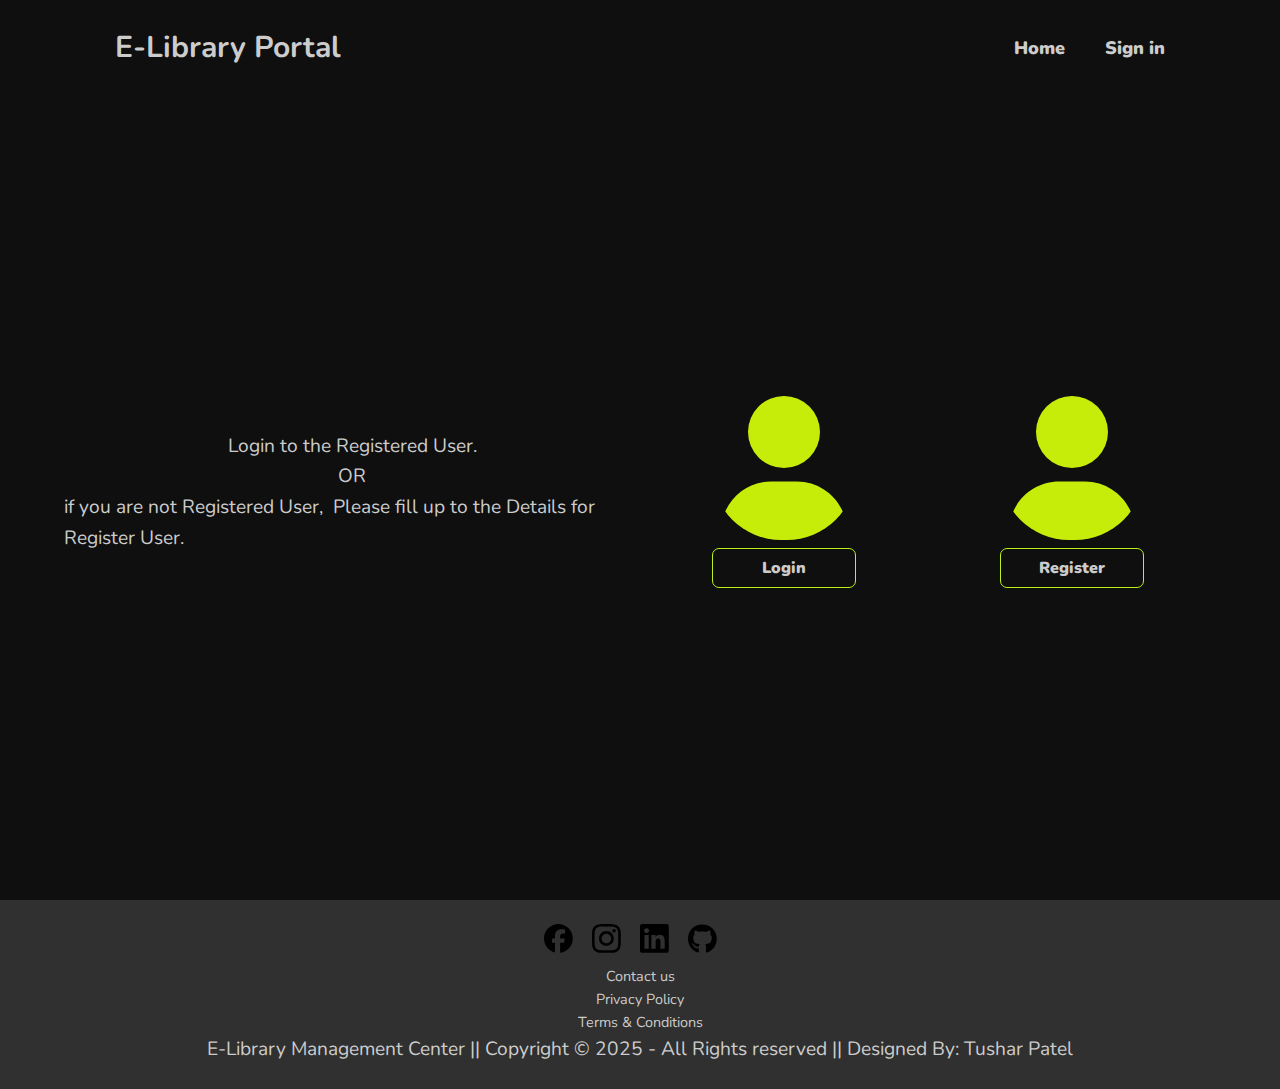
<file: index.html>
<!DOCTYPE html>
<html lang="en">

<head>
    <meta charset="UTF-8">
    <meta name="viewport" content="width=device-width, initial-scale=1.0">
    <link rel="stylesheet" href="style.css">
    <title>E-Library Portal</title>
</head>

<body>
    <header class="header">
        <a href="index.html" class="logo">E-Library Portal</a>
        <nav class="navbar">
            <a class="menu" href="#home">Home</a>
            <a class="menu" href="login.html">Sign in</a>
        </nav>
    </header>

    <section class="main_section">
        <div class="text">
            <p>Login to the Registered User.</p>
            <p>OR</p>
            <p>if you are not Registered User,&nbsp; Please fill up to the Details for Register User.</p>
        </div>
        <div class="main_user_block ms-3" id="user">
            <div class="user_image">
                <a href=""><svg xmlns="http://www.w3.org/2000/svg" height="32" width="28" viewBox="0 0 448 512">
                        <path fill="#c6ec09"
                            d="M224 256A128 128 0 1 0 224 0a128 128 0 1 0 0 256zm-45.7 48C79.8 304 0 383.8 0 482.3C0 498.7 13.3 512 29.7 512l388.6 0c16.4 0 29.7-13.3 29.7-29.7C448 383.8 368.2 304 269.7 304l-91.4 0z" />
                    </svg></a>

                <button type="button" class="search" onclick="location.href='login.html'">
                    Login
                </button>
            </div>
            <div class="user_image">
                <a href=""><svg xmlns="http://www.w3.org/2000/svg" height="32" width="28" viewBox="0 0 448 512">
                        <path fill="#c6ec09"
                            d="M224 256A128 128 0 1 0 224 0a128 128 0 1 0 0 256zm-45.7 48C79.8 304 0 383.8 0 482.3C0 498.7 13.3 512 29.7 512l388.6 0c16.4 0 29.7-13.3 29.7-29.7C448 383.8 368.2 304 269.7 304l-91.4 0z" />
                    </svg></a>
                <button type="button" class="search" onclick="location.href='register.html'">
                    Register
                </button>
            </div>
        </div>
    </section>
    <footer>
        <div class="social-media">
            <a href=""><svg xmlns="http://www.w3.org/2000/svg" viewBox="0 0 512 512">
                    <path
                        d="M512 256C512 114.6 397.4 0 256 0S0 114.6 0 256C0 376 82.7 476.8 194.2 504.5V334.2H141.4V256h52.8V222.3c0-87.1 39.4-127.5 125-127.5c16.2 0 44.2 3.2 55.7 6.4V172c-6-.6-16.5-1-29.6-1c-42 0-58.2 15.9-58.2 57.2V256h83.6l-14.4 78.2H287V510.1C413.8 494.8 512 386.9 512 256h0z" />
                </svg></a>
            <a href="#"><svg xmlns="http://www.w3.org/2000/svg" viewBox="0 0 448 512">
                    <path
                        d="M224.1 141c-63.6 0-114.9 51.3-114.9 114.9s51.3 114.9 114.9 114.9S339 319.5 339 255.9 287.7 141 224.1 141zm0 189.6c-41.1 0-74.7-33.5-74.7-74.7s33.5-74.7 74.7-74.7 74.7 33.5 74.7 74.7-33.6 74.7-74.7 74.7zm146.4-194.3c0 14.9-12 26.8-26.8 26.8-14.9 0-26.8-12-26.8-26.8s12-26.8 26.8-26.8 26.8 12 26.8 26.8zm76.1 27.2c-1.7-35.9-9.9-67.7-36.2-93.9-26.2-26.2-58-34.4-93.9-36.2-37-2.1-147.9-2.1-184.9 0-35.8 1.7-67.6 9.9-93.9 36.1s-34.4 58-36.2 93.9c-2.1 37-2.1 147.9 0 184.9 1.7 35.9 9.9 67.7 36.2 93.9s58 34.4 93.9 36.2c37 2.1 147.9 2.1 184.9 0 35.9-1.7 67.7-9.9 93.9-36.2 26.2-26.2 34.4-58 36.2-93.9 2.1-37 2.1-147.8 0-184.8zM398.8 388c-7.8 19.6-22.9 34.7-42.6 42.6-29.5 11.7-99.5 9-132.1 9s-102.7 2.6-132.1-9c-19.6-7.8-34.7-22.9-42.6-42.6-11.7-29.5-9-99.5-9-132.1s-2.6-102.7 9-132.1c7.8-19.6 22.9-34.7 42.6-42.6 29.5-11.7 99.5-9 132.1-9s102.7-2.6 132.1 9c19.6 7.8 34.7 22.9 42.6 42.6 11.7 29.5 9 99.5 9 132.1s2.7 102.7-9 132.1z" />
                </svg></a>
            <a href="#"><svg xmlns="http://www.w3.org/2000/svg" viewBox="0 0 448 512">
                    <path
                        d="M416 32H31.9C14.3 32 0 46.5 0 64.3v383.4C0 465.5 14.3 480 31.9 480H416c17.6 0 32-14.5 32-32.3V64.3c0-17.8-14.4-32.3-32-32.3zM135.4 416H69V202.2h66.5V416zm-33.2-243c-21.3 0-38.5-17.3-38.5-38.5S80.9 96 102.2 96c21.2 0 38.5 17.3 38.5 38.5 0 21.3-17.2 38.5-38.5 38.5zm282.1 243h-66.4V312c0-24.8-.5-56.7-34.5-56.7-34.6 0-39.9 27-39.9 54.9V416h-66.4V202.2h63.7v29.2h.9c8.9-16.8 30.6-34.5 62.9-34.5 67.2 0 79.7 44.3 79.7 101.9V416z" />
                </svg></a>
            <a href="#"><svg xmlns="http://www.w3.org/2000/svg" viewBox="0 0 496 512">
                    <path
                        d="M165.9 397.4c0 2-2.3 3.6-5.2 3.6-3.3 .3-5.6-1.3-5.6-3.6 0-2 2.3-3.6 5.2-3.6 3-.3 5.6 1.3 5.6 3.6zm-31.1-4.5c-.7 2 1.3 4.3 4.3 4.9 2.6 1 5.6 0 6.2-2s-1.3-4.3-4.3-5.2c-2.6-.7-5.5 .3-6.2 2.3zm44.2-1.7c-2.9 .7-4.9 2.6-4.6 4.9 .3 2 2.9 3.3 5.9 2.6 2.9-.7 4.9-2.6 4.6-4.6-.3-1.9-3-3.2-5.9-2.9zM244.8 8C106.1 8 0 113.3 0 252c0 110.9 69.8 205.8 169.5 239.2 12.8 2.3 17.3-5.6 17.3-12.1 0-6.2-.3-40.4-.3-61.4 0 0-70 15-84.7-29.8 0 0-11.4-29.1-27.8-36.6 0 0-22.9-15.7 1.6-15.4 0 0 24.9 2 38.6 25.8 21.9 38.6 58.6 27.5 72.9 20.9 2.3-16 8.8-27.1 16-33.7-55.9-6.2-112.3-14.3-112.3-110.5 0-27.5 7.6-41.3 23.6-58.9-2.6-6.5-11.1-33.3 2.6-67.9 20.9-6.5 69 27 69 27 20-5.6 41.5-8.5 62.8-8.5s42.8 2.9 62.8 8.5c0 0 48.1-33.6 69-27 13.7 34.7 5.2 61.4 2.6 67.9 16 17.7 25.8 31.5 25.8 58.9 0 96.5-58.9 104.2-114.8 110.5 9.2 7.9 17 22.9 17 46.4 0 33.7-.3 75.4-.3 83.6 0 6.5 4.6 14.4 17.3 12.1C428.2 457.8 496 362.9 496 252 496 113.3 383.5 8 244.8 8zM97.2 352.9c-1.3 1-1 3.3 .7 5.2 1.6 1.6 3.9 2.3 5.2 1 1.3-1 1-3.3-.7-5.2-1.6-1.6-3.9-2.3-5.2-1zm-10.8-8.1c-.7 1.3 .3 2.9 2.3 3.9 1.6 1 3.6 .7 4.3-.7 .7-1.3-.3-2.9-2.3-3.9-2-.6-3.6-.3-4.3 .7zm32.4 35.6c-1.6 1.3-1 4.3 1.3 6.2 2.3 2.3 5.2 2.6 6.5 1 1.3-1.3 .7-4.3-1.3-6.2-2.2-2.3-5.2-2.6-6.5-1zm-11.4-14.7c-1.6 1-1.6 3.6 0 5.9 1.6 2.3 4.3 3.3 5.6 2.3 1.6-1.3 1.6-3.9 0-6.2-1.4-2.3-4-3.3-5.6-2z" />
                </svg></a>
        </div>
        <div class="contact">
            <ul>
                <li><a href="#">Contact us</a></li>
                <li><a href="#">Privacy Policy</a></li>
                <li><a href="#">Terms & Conditions</a></li>
            </ul>
        </div>
        <div class="footer-text">
            <p>E-Library Management Center || Copyright &copy; 2025 - All Rights reserved || Designed By: Tushar Patel
            </p>
        </div>
    </footer>
</body>

</html>
</file>
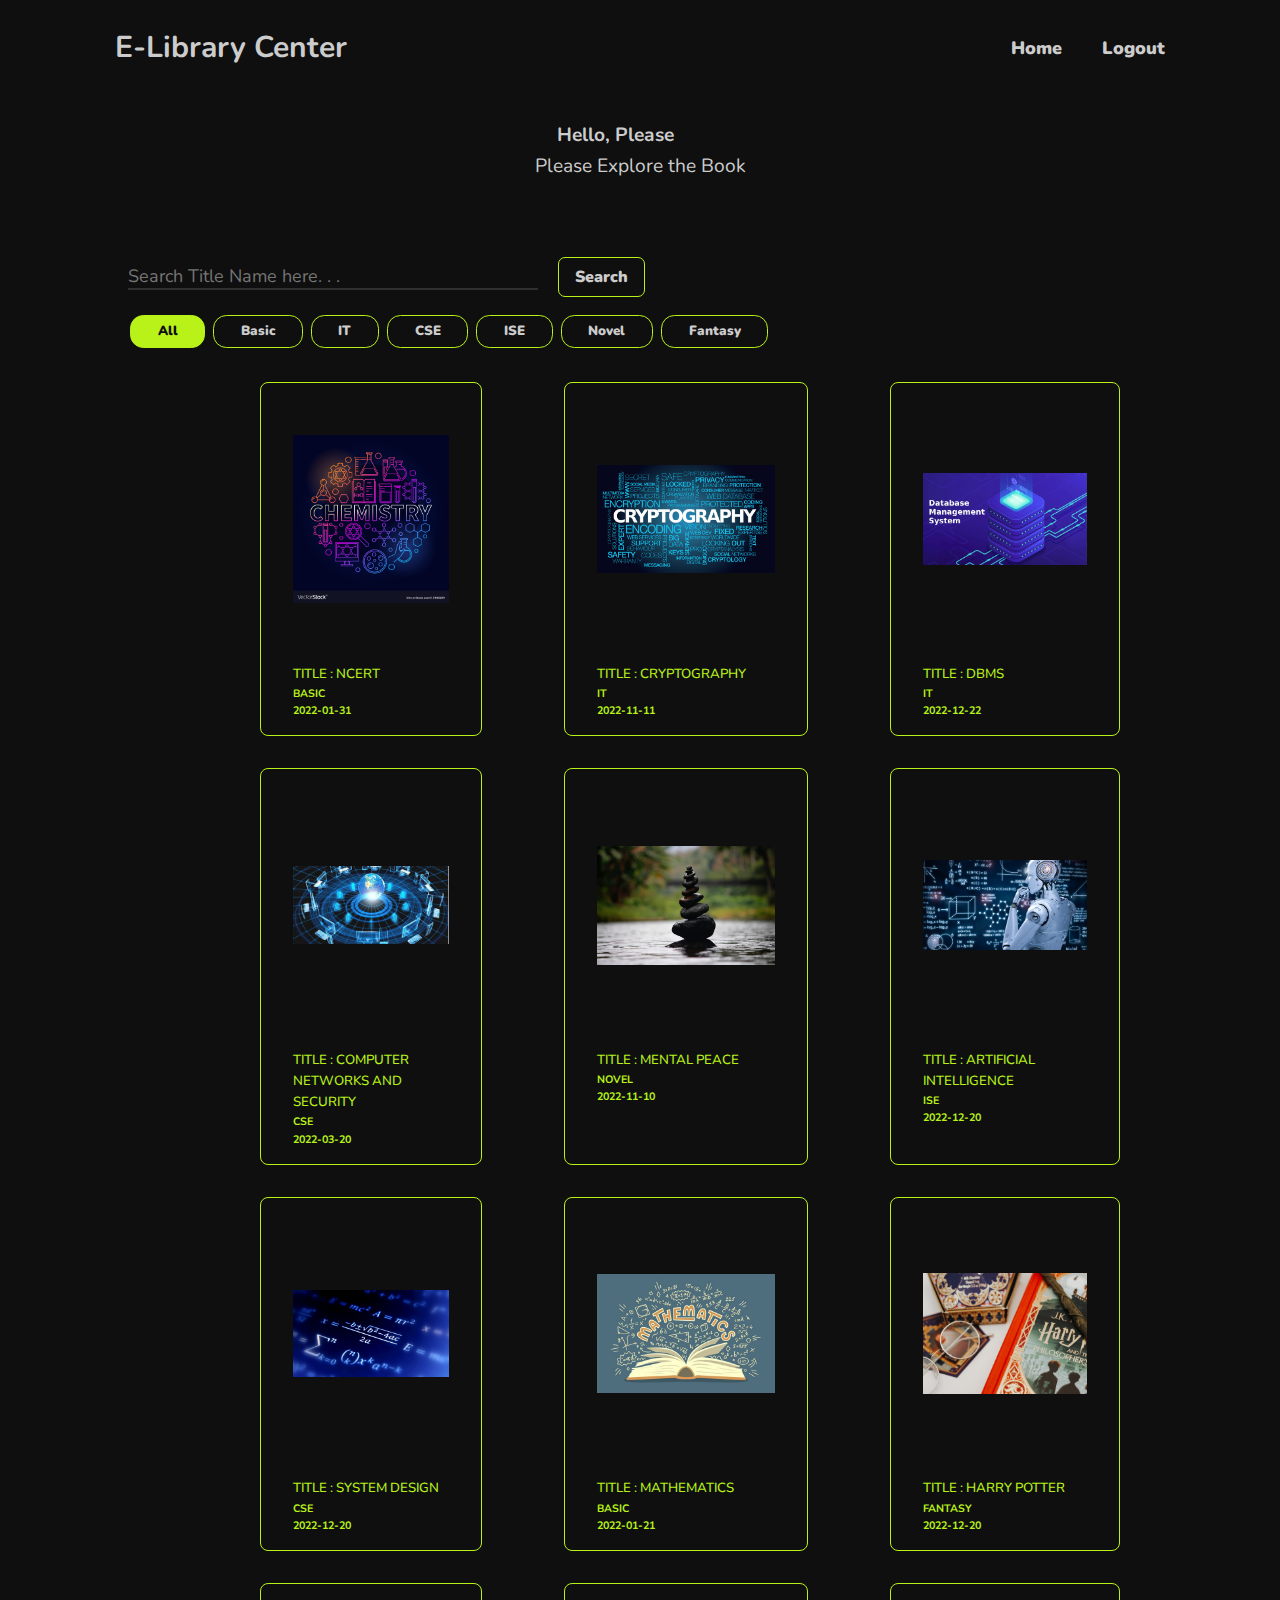
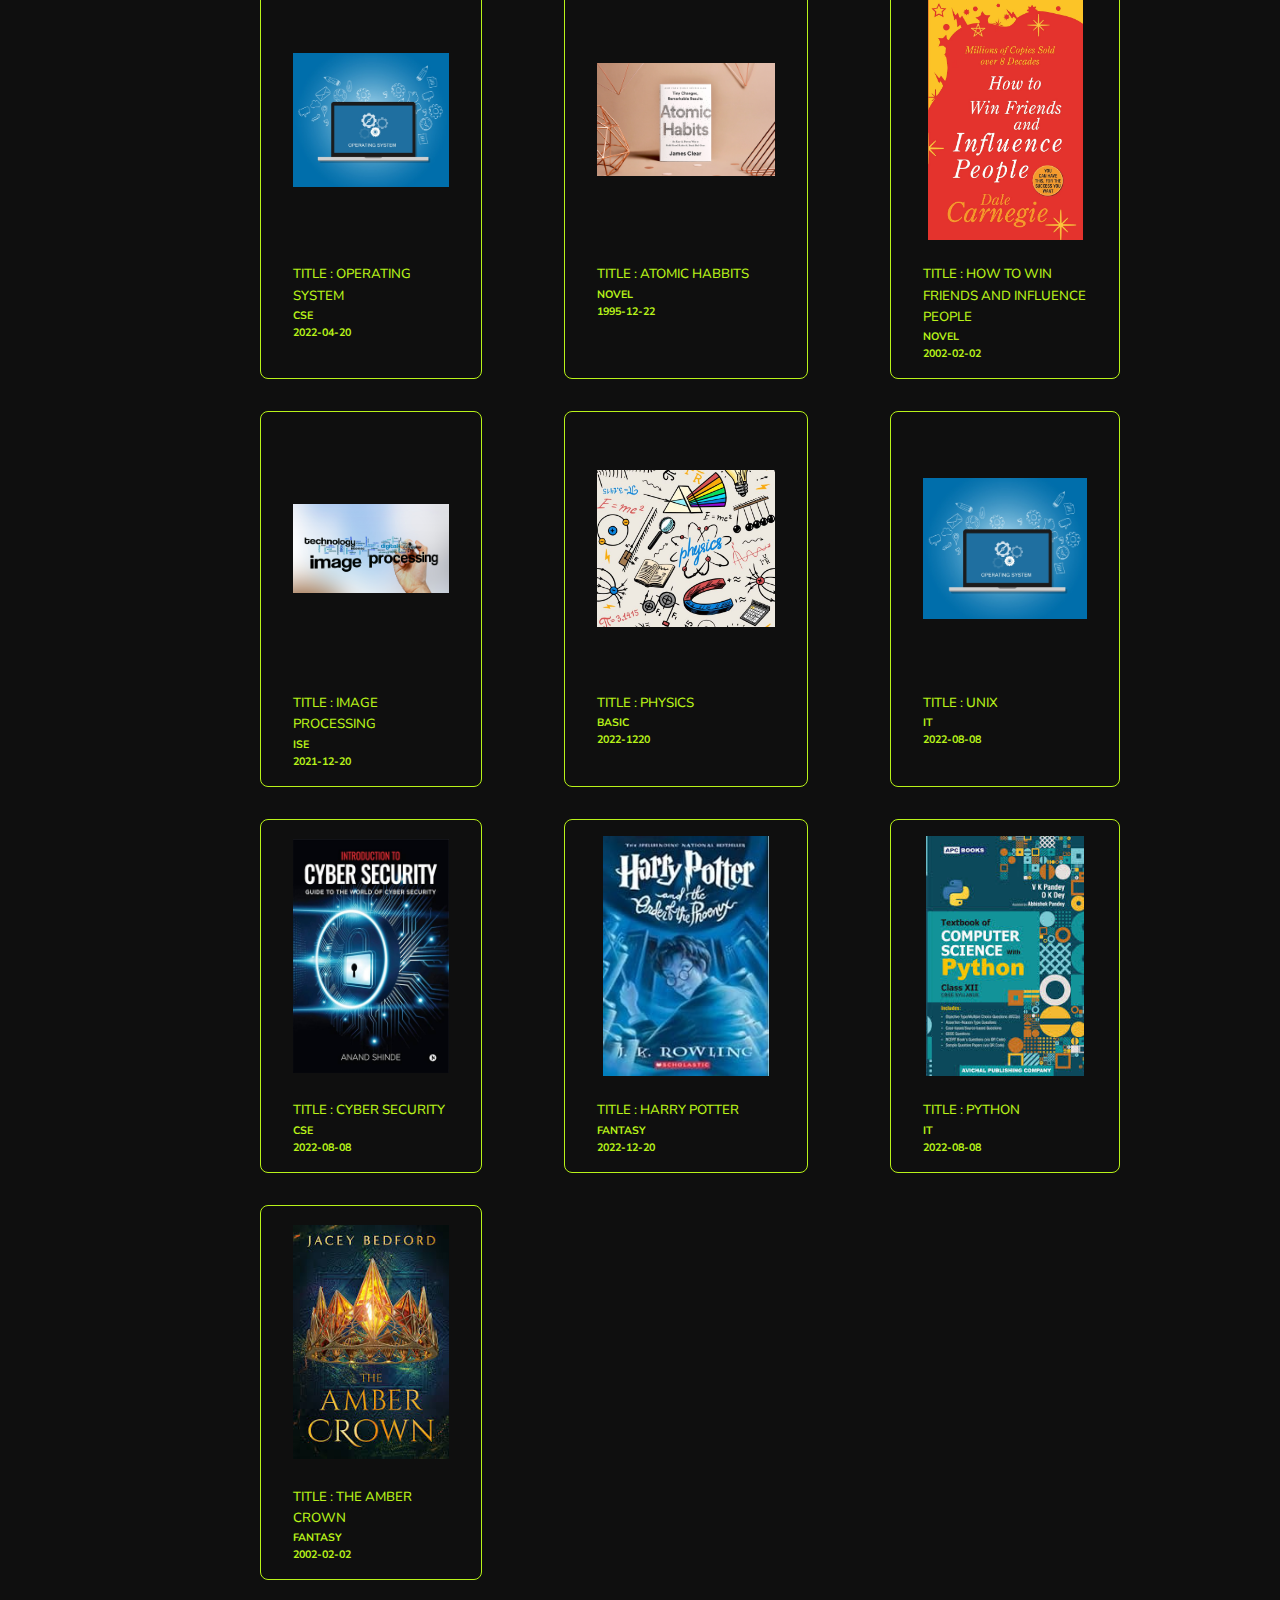
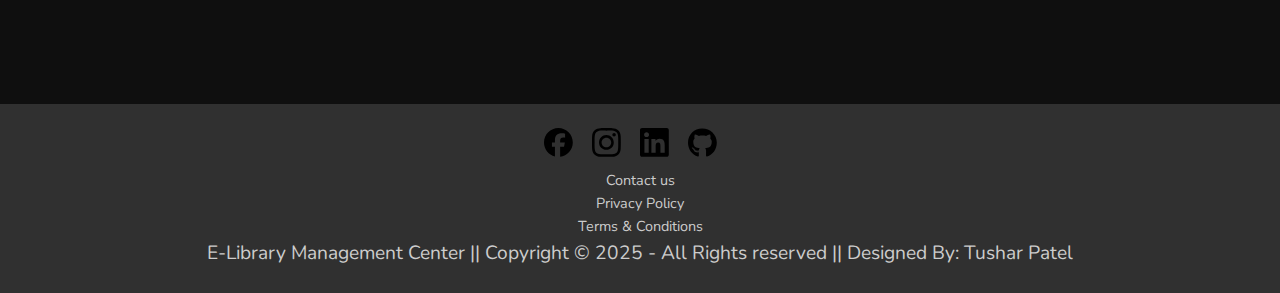
<file: home.html>
<!DOCTYPE html>
<html lang="en">

<head>
    <meta charset="UTF-8">
    <meta name="viewport" content="width=device-width, initial-scale=1.0">
    <link rel="stylesheet" href="style.css">
    <title>Library Center</title>
</head>

<body>
    <header class="header">
        <a href="home.html" class="logo">E-Library Center</a>
        <nav class="navbar">
            <a class="menu" href="#home">Home</a>
            <a class="menu" href="#logout" id="logout">Logout</a>
        </nav>
    </header>
    <section class="homeSection">
        <div class="text">
            <h1 id="welcome">Welcome</h1>
            <p>Please Explore the Book</p>
        </div><br><br>
        <div class="wrapper">
            <div id="search-container">
                <input type="search" id="search-input" placeholder="Search Title Name here. . ." />
                <button id="search">Search</button>
            </div>
            <div id="button">
                <button class="button-value" onclick="filterProduct('all')">All</button>
                <button class="button-value" onclick="filterProduct('Basic')">Basic</button>
                <button class="button-value" onclick="filterProduct('IT')">IT</button>
                <button class="button-value" onclick="filterProduct('CSE')">CSE</button>
                <button class="button-value" onclick="filterProduct('ISE')">ISE</button>
                <button class="button-value" onclick="filterProduct('Novel')">Novel</button>
                <button class="button-value" onclick="filterProduct('Fantasy')">Fantasy</button>
            </div>
            <div id="Books"></div>
        </div>
        <script src="script.js"></script>
    </section>
    <footer>
        <div class="social-media">
            <a href=""><svg xmlns="http://www.w3.org/2000/svg" viewBox="0 0 512 512">
                    <path
                        d="M512 256C512 114.6 397.4 0 256 0S0 114.6 0 256C0 376 82.7 476.8 194.2 504.5V334.2H141.4V256h52.8V222.3c0-87.1 39.4-127.5 125-127.5c16.2 0 44.2 3.2 55.7 6.4V172c-6-.6-16.5-1-29.6-1c-42 0-58.2 15.9-58.2 57.2V256h83.6l-14.4 78.2H287V510.1C413.8 494.8 512 386.9 512 256h0z" />
                </svg></a>
            <a href="#"><svg xmlns="http://www.w3.org/2000/svg" viewBox="0 0 448 512">
                    <path
                        d="M224.1 141c-63.6 0-114.9 51.3-114.9 114.9s51.3 114.9 114.9 114.9S339 319.5 339 255.9 287.7 141 224.1 141zm0 189.6c-41.1 0-74.7-33.5-74.7-74.7s33.5-74.7 74.7-74.7 74.7 33.5 74.7 74.7-33.6 74.7-74.7 74.7zm146.4-194.3c0 14.9-12 26.8-26.8 26.8-14.9 0-26.8-12-26.8-26.8s12-26.8 26.8-26.8 26.8 12 26.8 26.8zm76.1 27.2c-1.7-35.9-9.9-67.7-36.2-93.9-26.2-26.2-58-34.4-93.9-36.2-37-2.1-147.9-2.1-184.9 0-35.8 1.7-67.6 9.9-93.9 36.1s-34.4 58-36.2 93.9c-2.1 37-2.1 147.9 0 184.9 1.7 35.9 9.9 67.7 36.2 93.9s58 34.4 93.9 36.2c37 2.1 147.9 2.1 184.9 0 35.9-1.7 67.7-9.9 93.9-36.2 26.2-26.2 34.4-58 36.2-93.9 2.1-37 2.1-147.8 0-184.8zM398.8 388c-7.8 19.6-22.9 34.7-42.6 42.6-29.5 11.7-99.5 9-132.1 9s-102.7 2.6-132.1-9c-19.6-7.8-34.7-22.9-42.6-42.6-11.7-29.5-9-99.5-9-132.1s-2.6-102.7 9-132.1c7.8-19.6 22.9-34.7 42.6-42.6 29.5-11.7 99.5-9 132.1-9s102.7-2.6 132.1 9c19.6 7.8 34.7 22.9 42.6 42.6 11.7 29.5 9 99.5 9 132.1s2.7 102.7-9 132.1z" />
                </svg></a>
            <a href="#"><svg xmlns="http://www.w3.org/2000/svg" viewBox="0 0 448 512">
                    <path
                        d="M416 32H31.9C14.3 32 0 46.5 0 64.3v383.4C0 465.5 14.3 480 31.9 480H416c17.6 0 32-14.5 32-32.3V64.3c0-17.8-14.4-32.3-32-32.3zM135.4 416H69V202.2h66.5V416zm-33.2-243c-21.3 0-38.5-17.3-38.5-38.5S80.9 96 102.2 96c21.2 0 38.5 17.3 38.5 38.5 0 21.3-17.2 38.5-38.5 38.5zm282.1 243h-66.4V312c0-24.8-.5-56.7-34.5-56.7-34.6 0-39.9 27-39.9 54.9V416h-66.4V202.2h63.7v29.2h.9c8.9-16.8 30.6-34.5 62.9-34.5 67.2 0 79.7 44.3 79.7 101.9V416z" />
                </svg></a>
            <a href="#"><svg xmlns="http://www.w3.org/2000/svg" viewBox="0 0 496 512">
                    <path
                        d="M165.9 397.4c0 2-2.3 3.6-5.2 3.6-3.3 .3-5.6-1.3-5.6-3.6 0-2 2.3-3.6 5.2-3.6 3-.3 5.6 1.3 5.6 3.6zm-31.1-4.5c-.7 2 1.3 4.3 4.3 4.9 2.6 1 5.6 0 6.2-2s-1.3-4.3-4.3-5.2c-2.6-.7-5.5 .3-6.2 2.3zm44.2-1.7c-2.9 .7-4.9 2.6-4.6 4.9 .3 2 2.9 3.3 5.9 2.6 2.9-.7 4.9-2.6 4.6-4.6-.3-1.9-3-3.2-5.9-2.9zM244.8 8C106.1 8 0 113.3 0 252c0 110.9 69.8 205.8 169.5 239.2 12.8 2.3 17.3-5.6 17.3-12.1 0-6.2-.3-40.4-.3-61.4 0 0-70 15-84.7-29.8 0 0-11.4-29.1-27.8-36.6 0 0-22.9-15.7 1.6-15.4 0 0 24.9 2 38.6 25.8 21.9 38.6 58.6 27.5 72.9 20.9 2.3-16 8.8-27.1 16-33.7-55.9-6.2-112.3-14.3-112.3-110.5 0-27.5 7.6-41.3 23.6-58.9-2.6-6.5-11.1-33.3 2.6-67.9 20.9-6.5 69 27 69 27 20-5.6 41.5-8.5 62.8-8.5s42.8 2.9 62.8 8.5c0 0 48.1-33.6 69-27 13.7 34.7 5.2 61.4 2.6 67.9 16 17.7 25.8 31.5 25.8 58.9 0 96.5-58.9 104.2-114.8 110.5 9.2 7.9 17 22.9 17 46.4 0 33.7-.3 75.4-.3 83.6 0 6.5 4.6 14.4 17.3 12.1C428.2 457.8 496 362.9 496 252 496 113.3 383.5 8 244.8 8zM97.2 352.9c-1.3 1-1 3.3 .7 5.2 1.6 1.6 3.9 2.3 5.2 1 1.3-1 1-3.3-.7-5.2-1.6-1.6-3.9-2.3-5.2-1zm-10.8-8.1c-.7 1.3 .3 2.9 2.3 3.9 1.6 1 3.6 .7 4.3-.7 .7-1.3-.3-2.9-2.3-3.9-2-.6-3.6-.3-4.3 .7zm32.4 35.6c-1.6 1.3-1 4.3 1.3 6.2 2.3 2.3 5.2 2.6 6.5 1 1.3-1.3 .7-4.3-1.3-6.2-2.2-2.3-5.2-2.6-6.5-1zm-11.4-14.7c-1.6 1-1.6 3.6 0 5.9 1.6 2.3 4.3 3.3 5.6 2.3 1.6-1.3 1.6-3.9 0-6.2-1.4-2.3-4-3.3-5.6-2z" />
                </svg></a>
        </div>
        <div class="contact">
            <ul>
                <li><a href="#">Contact us</a></li>
                <li><a href="#">Privacy Policy</a></li>
                <li><a href="#">Terms & Conditions</a></li>
            </ul>
        </div>
        <div class="footer-text">
            <p>E-Library Management Center || Copyright &copy; 2025 - All Rights reserved || Designed By: Tushar Patel
            </p>
        </div>
    </footer>

    <script>
        var user = localStorage.getItem("user");
        if (user) {
            var parsedUser = JSON.parse(user);
            document.getElementById("welcome").innerHTML = `Welcome to the Library Portal &nbsp; <u>${parsedUser.name}</u>`;
            document.getElementById("logout").classList.remove("hidden");
        } else {
            document.getElementById("welcome").innerHTML = `Hello, Please <a href='login.html'>Login</a>`;
        }

        document.getElementById("logout").addEventListener("click", function () {
            localStorage.removeItem("user");
            window.location = "login.html";
        });
    </script>
</body>

</html>
</file>
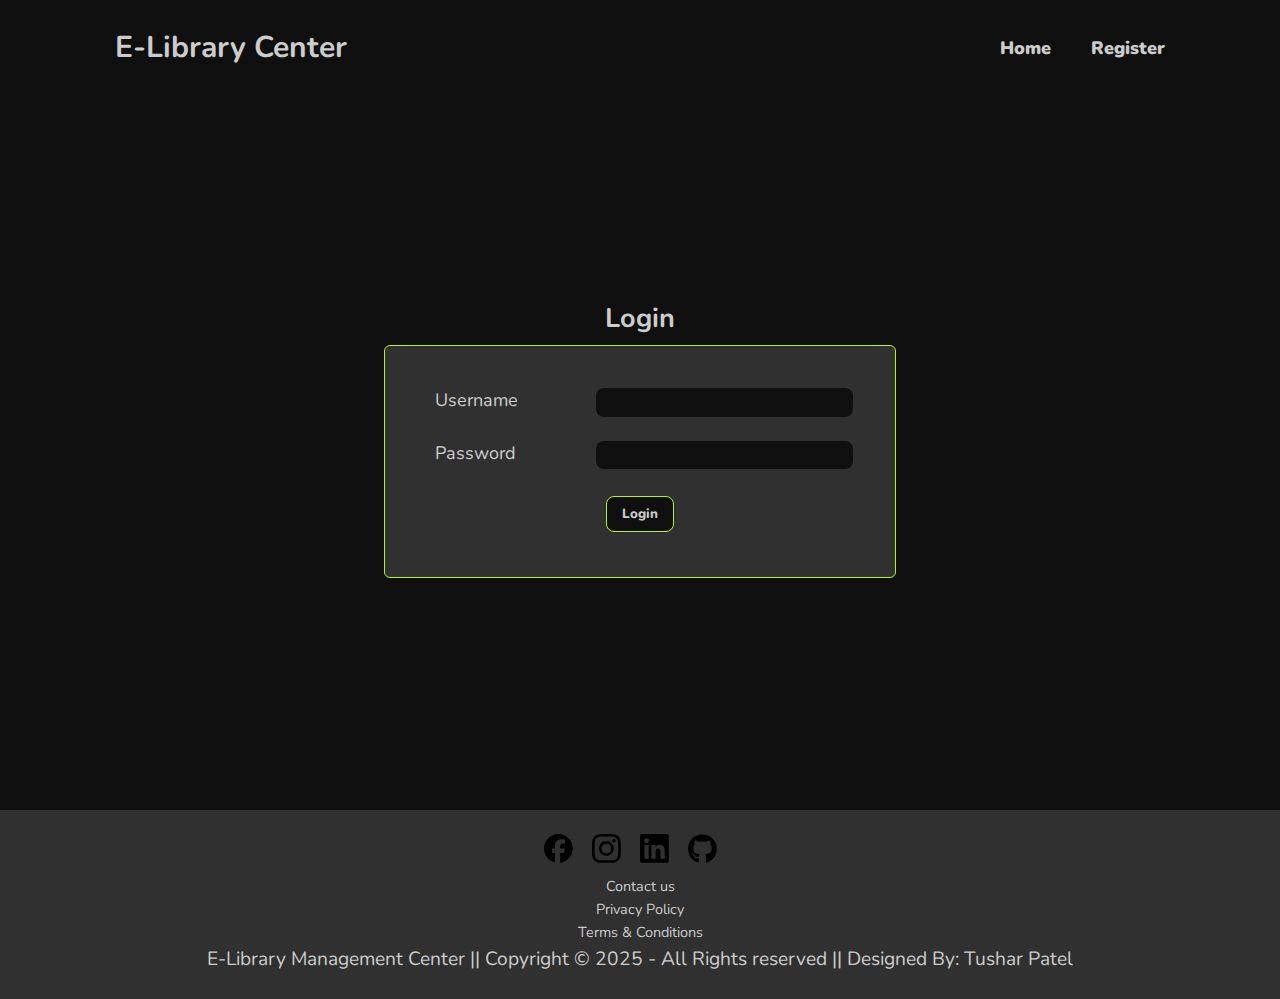
<file: login.html>
<!DOCTYPE html>
<html lang="en">

<head>
    <meta charset="UTF-8">
    <meta name="viewport" content="width=device-width, initial-scale=1.0">
    <link rel="stylesheet" href="style.css">
    <title>Login</title>
</head>

<body>
    <header class="header">
        <a href="index.html" class="logo">E-Library Center</a>
        <nav class="navbar">
            <a class="menu" href="index.html">Home</a>
            <a class="menu" href="register.html">Register</a>
        </nav>
    </header>
    <section class="formSection">
        <h2 class="text-center">Login</h2>
        <div class="form">
            <form id="loginForm">
                <div class="inputField">
                    <label for="">Username</label>
                    <input class="form-input" type="text" name="username" id="username" required />
                </div>
                <div class="inputField">
                    <label for="">Password</label>
                    <input class="form-input" type="password" name="password" id="password" required>
                </div>
                <button type="submit" class="btn btn-sm btn-dark">Login</button>
            </form>
        </div>
    </section>
    <footer>
        <div class="social-media">
            <a href=""><svg xmlns="http://www.w3.org/2000/svg" viewBox="0 0 512 512">
                    <path
                        d="M512 256C512 114.6 397.4 0 256 0S0 114.6 0 256C0 376 82.7 476.8 194.2 504.5V334.2H141.4V256h52.8V222.3c0-87.1 39.4-127.5 125-127.5c16.2 0 44.2 3.2 55.7 6.4V172c-6-.6-16.5-1-29.6-1c-42 0-58.2 15.9-58.2 57.2V256h83.6l-14.4 78.2H287V510.1C413.8 494.8 512 386.9 512 256h0z" />
                </svg></a>
            <a href="#"><svg xmlns="http://www.w3.org/2000/svg" viewBox="0 0 448 512">
                    <path
                        d="M224.1 141c-63.6 0-114.9 51.3-114.9 114.9s51.3 114.9 114.9 114.9S339 319.5 339 255.9 287.7 141 224.1 141zm0 189.6c-41.1 0-74.7-33.5-74.7-74.7s33.5-74.7 74.7-74.7 74.7 33.5 74.7 74.7-33.6 74.7-74.7 74.7zm146.4-194.3c0 14.9-12 26.8-26.8 26.8-14.9 0-26.8-12-26.8-26.8s12-26.8 26.8-26.8 26.8 12 26.8 26.8zm76.1 27.2c-1.7-35.9-9.9-67.7-36.2-93.9-26.2-26.2-58-34.4-93.9-36.2-37-2.1-147.9-2.1-184.9 0-35.8 1.7-67.6 9.9-93.9 36.1s-34.4 58-36.2 93.9c-2.1 37-2.1 147.9 0 184.9 1.7 35.9 9.9 67.7 36.2 93.9s58 34.4 93.9 36.2c37 2.1 147.9 2.1 184.9 0 35.9-1.7 67.7-9.9 93.9-36.2 26.2-26.2 34.4-58 36.2-93.9 2.1-37 2.1-147.8 0-184.8zM398.8 388c-7.8 19.6-22.9 34.7-42.6 42.6-29.5 11.7-99.5 9-132.1 9s-102.7 2.6-132.1-9c-19.6-7.8-34.7-22.9-42.6-42.6-11.7-29.5-9-99.5-9-132.1s-2.6-102.7 9-132.1c7.8-19.6 22.9-34.7 42.6-42.6 29.5-11.7 99.5-9 132.1-9s102.7-2.6 132.1 9c19.6 7.8 34.7 22.9 42.6 42.6 11.7 29.5 9 99.5 9 132.1s2.7 102.7-9 132.1z" />
                </svg></a>
            <a href="#"><svg xmlns="http://www.w3.org/2000/svg" viewBox="0 0 448 512">
                    <path
                        d="M416 32H31.9C14.3 32 0 46.5 0 64.3v383.4C0 465.5 14.3 480 31.9 480H416c17.6 0 32-14.5 32-32.3V64.3c0-17.8-14.4-32.3-32-32.3zM135.4 416H69V202.2h66.5V416zm-33.2-243c-21.3 0-38.5-17.3-38.5-38.5S80.9 96 102.2 96c21.2 0 38.5 17.3 38.5 38.5 0 21.3-17.2 38.5-38.5 38.5zm282.1 243h-66.4V312c0-24.8-.5-56.7-34.5-56.7-34.6 0-39.9 27-39.9 54.9V416h-66.4V202.2h63.7v29.2h.9c8.9-16.8 30.6-34.5 62.9-34.5 67.2 0 79.7 44.3 79.7 101.9V416z" />
                </svg></a>
            <a href="#"><svg xmlns="http://www.w3.org/2000/svg" viewBox="0 0 496 512">
                    <path
                        d="M165.9 397.4c0 2-2.3 3.6-5.2 3.6-3.3 .3-5.6-1.3-5.6-3.6 0-2 2.3-3.6 5.2-3.6 3-.3 5.6 1.3 5.6 3.6zm-31.1-4.5c-.7 2 1.3 4.3 4.3 4.9 2.6 1 5.6 0 6.2-2s-1.3-4.3-4.3-5.2c-2.6-.7-5.5 .3-6.2 2.3zm44.2-1.7c-2.9 .7-4.9 2.6-4.6 4.9 .3 2 2.9 3.3 5.9 2.6 2.9-.7 4.9-2.6 4.6-4.6-.3-1.9-3-3.2-5.9-2.9zM244.8 8C106.1 8 0 113.3 0 252c0 110.9 69.8 205.8 169.5 239.2 12.8 2.3 17.3-5.6 17.3-12.1 0-6.2-.3-40.4-.3-61.4 0 0-70 15-84.7-29.8 0 0-11.4-29.1-27.8-36.6 0 0-22.9-15.7 1.6-15.4 0 0 24.9 2 38.6 25.8 21.9 38.6 58.6 27.5 72.9 20.9 2.3-16 8.8-27.1 16-33.7-55.9-6.2-112.3-14.3-112.3-110.5 0-27.5 7.6-41.3 23.6-58.9-2.6-6.5-11.1-33.3 2.6-67.9 20.9-6.5 69 27 69 27 20-5.6 41.5-8.5 62.8-8.5s42.8 2.9 62.8 8.5c0 0 48.1-33.6 69-27 13.7 34.7 5.2 61.4 2.6 67.9 16 17.7 25.8 31.5 25.8 58.9 0 96.5-58.9 104.2-114.8 110.5 9.2 7.9 17 22.9 17 46.4 0 33.7-.3 75.4-.3 83.6 0 6.5 4.6 14.4 17.3 12.1C428.2 457.8 496 362.9 496 252 496 113.3 383.5 8 244.8 8zM97.2 352.9c-1.3 1-1 3.3 .7 5.2 1.6 1.6 3.9 2.3 5.2 1 1.3-1 1-3.3-.7-5.2-1.6-1.6-3.9-2.3-5.2-1zm-10.8-8.1c-.7 1.3 .3 2.9 2.3 3.9 1.6 1 3.6 .7 4.3-.7 .7-1.3-.3-2.9-2.3-3.9-2-.6-3.6-.3-4.3 .7zm32.4 35.6c-1.6 1.3-1 4.3 1.3 6.2 2.3 2.3 5.2 2.6 6.5 1 1.3-1.3 .7-4.3-1.3-6.2-2.2-2.3-5.2-2.6-6.5-1zm-11.4-14.7c-1.6 1-1.6 3.6 0 5.9 1.6 2.3 4.3 3.3 5.6 2.3 1.6-1.3 1.6-3.9 0-6.2-1.4-2.3-4-3.3-5.6-2z" />
                </svg></a>
        </div>
        <div class="contact">
            <ul>
                <li><a href="#">Contact us</a></li>
                <li><a href="#">Privacy Policy</a></li>
                <li><a href="#">Terms & Conditions</a></li>
            </ul>
        </div>
        <div class="footer-text">
            <p>E-Library Management Center || Copyright &copy; 2025 - All Rights reserved || Designed By: Tushar Patel
            </p>
        </div>
    </footer>
    <script>
        document.getElementById("loginForm").addEventListener("submit", function (event) {
            event.preventDefault();
            var username = document.getElementById("username").value;
            var password = document.getElementById("password").value;

            var user = localStorage.getItem(username);

            if (user) {
                var parsedUser = JSON.parse(user);
                if (parsedUser.password === password) {
                    localStorage.setItem("user", JSON.stringify(parsedUser));
                    window.location.href = "home.html";
                } else {
                    alert("Incorrect Password");
                }
            } else {
                alert("User Not Found");
            }
        });
    </script>
</body>

</html>
</file>
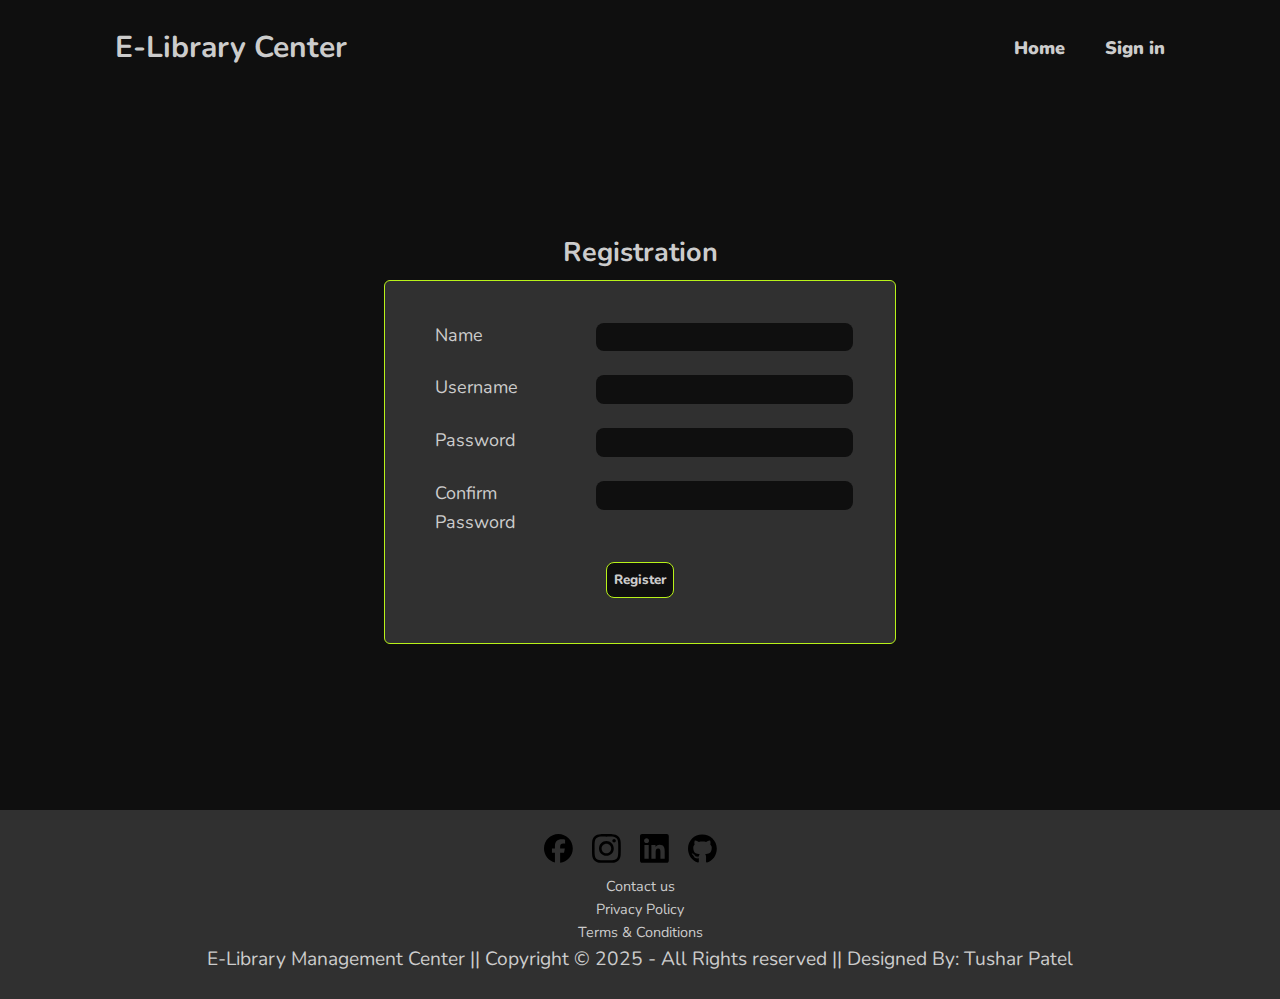
<file: register.html>
<!DOCTYPE html>
<html lang="en">

<head>
    <meta charset="UTF-8">
    <meta name="viewport" content="width=device-width, initial-scale=1.0">
    <link rel="stylesheet" href="style.css">
    <title>Registration</title>
</head>

<body>
    <header class="header">
        <a href="index.html" class="logo">E-Library Center</a>
        <nav class="navbar">
            <a class="menu" href="index.html">Home</a>
            <a class="menu" href="login.html">Sign in</a>
        </nav>
    </header>
    <section class="formSection">
        <h2 class="text-center">Registration</h2>
        <div class="form">
            <form action="" id="registerForm">
                <div class="inputField">
                    <label for="">Name</label>
                    <input class="form-input" type="text" name="name" id="name" required />
                </div>
                <div class="inputField">
                    <label for="">Username</label>
                    <input class="form-input" type="text" name="username" id="username" required />
                </div>

                <div class="inputField">

                    <label for="">Password</label>
                    <input class="form-input" type="password" name="password" id="password" required>
                </div>
                <div class="inputField">
                    <label for="">Confirm Password</label>
                    <input class="form-input" type="password" name="confirmPassword" id="confirmPassword" required>
                </div>
                <button type="submit" class="btn btn-sm btn-dark">Register</button>
            </form>
        </div>
    </section>
    <footer>
        <div class="social-media">
            <a href=""><svg xmlns="http://www.w3.org/2000/svg" viewBox="0 0 512 512">
                    <path
                        d="M512 256C512 114.6 397.4 0 256 0S0 114.6 0 256C0 376 82.7 476.8 194.2 504.5V334.2H141.4V256h52.8V222.3c0-87.1 39.4-127.5 125-127.5c16.2 0 44.2 3.2 55.7 6.4V172c-6-.6-16.5-1-29.6-1c-42 0-58.2 15.9-58.2 57.2V256h83.6l-14.4 78.2H287V510.1C413.8 494.8 512 386.9 512 256h0z" />
                </svg></a>
            <a href="#"><svg xmlns="http://www.w3.org/2000/svg" viewBox="0 0 448 512">
                    <path
                        d="M224.1 141c-63.6 0-114.9 51.3-114.9 114.9s51.3 114.9 114.9 114.9S339 319.5 339 255.9 287.7 141 224.1 141zm0 189.6c-41.1 0-74.7-33.5-74.7-74.7s33.5-74.7 74.7-74.7 74.7 33.5 74.7 74.7-33.6 74.7-74.7 74.7zm146.4-194.3c0 14.9-12 26.8-26.8 26.8-14.9 0-26.8-12-26.8-26.8s12-26.8 26.8-26.8 26.8 12 26.8 26.8zm76.1 27.2c-1.7-35.9-9.9-67.7-36.2-93.9-26.2-26.2-58-34.4-93.9-36.2-37-2.1-147.9-2.1-184.9 0-35.8 1.7-67.6 9.9-93.9 36.1s-34.4 58-36.2 93.9c-2.1 37-2.1 147.9 0 184.9 1.7 35.9 9.9 67.7 36.2 93.9s58 34.4 93.9 36.2c37 2.1 147.9 2.1 184.9 0 35.9-1.7 67.7-9.9 93.9-36.2 26.2-26.2 34.4-58 36.2-93.9 2.1-37 2.1-147.8 0-184.8zM398.8 388c-7.8 19.6-22.9 34.7-42.6 42.6-29.5 11.7-99.5 9-132.1 9s-102.7 2.6-132.1-9c-19.6-7.8-34.7-22.9-42.6-42.6-11.7-29.5-9-99.5-9-132.1s-2.6-102.7 9-132.1c7.8-19.6 22.9-34.7 42.6-42.6 29.5-11.7 99.5-9 132.1-9s102.7-2.6 132.1 9c19.6 7.8 34.7 22.9 42.6 42.6 11.7 29.5 9 99.5 9 132.1s2.7 102.7-9 132.1z" />
                </svg></a>
            <a href="#"><svg xmlns="http://www.w3.org/2000/svg" viewBox="0 0 448 512">
                    <path
                        d="M416 32H31.9C14.3 32 0 46.5 0 64.3v383.4C0 465.5 14.3 480 31.9 480H416c17.6 0 32-14.5 32-32.3V64.3c0-17.8-14.4-32.3-32-32.3zM135.4 416H69V202.2h66.5V416zm-33.2-243c-21.3 0-38.5-17.3-38.5-38.5S80.9 96 102.2 96c21.2 0 38.5 17.3 38.5 38.5 0 21.3-17.2 38.5-38.5 38.5zm282.1 243h-66.4V312c0-24.8-.5-56.7-34.5-56.7-34.6 0-39.9 27-39.9 54.9V416h-66.4V202.2h63.7v29.2h.9c8.9-16.8 30.6-34.5 62.9-34.5 67.2 0 79.7 44.3 79.7 101.9V416z" />
                </svg></a>
            <a href="#"><svg xmlns="http://www.w3.org/2000/svg" viewBox="0 0 496 512">
                    <path
                        d="M165.9 397.4c0 2-2.3 3.6-5.2 3.6-3.3 .3-5.6-1.3-5.6-3.6 0-2 2.3-3.6 5.2-3.6 3-.3 5.6 1.3 5.6 3.6zm-31.1-4.5c-.7 2 1.3 4.3 4.3 4.9 2.6 1 5.6 0 6.2-2s-1.3-4.3-4.3-5.2c-2.6-.7-5.5 .3-6.2 2.3zm44.2-1.7c-2.9 .7-4.9 2.6-4.6 4.9 .3 2 2.9 3.3 5.9 2.6 2.9-.7 4.9-2.6 4.6-4.6-.3-1.9-3-3.2-5.9-2.9zM244.8 8C106.1 8 0 113.3 0 252c0 110.9 69.8 205.8 169.5 239.2 12.8 2.3 17.3-5.6 17.3-12.1 0-6.2-.3-40.4-.3-61.4 0 0-70 15-84.7-29.8 0 0-11.4-29.1-27.8-36.6 0 0-22.9-15.7 1.6-15.4 0 0 24.9 2 38.6 25.8 21.9 38.6 58.6 27.5 72.9 20.9 2.3-16 8.8-27.1 16-33.7-55.9-6.2-112.3-14.3-112.3-110.5 0-27.5 7.6-41.3 23.6-58.9-2.6-6.5-11.1-33.3 2.6-67.9 20.9-6.5 69 27 69 27 20-5.6 41.5-8.5 62.8-8.5s42.8 2.9 62.8 8.5c0 0 48.1-33.6 69-27 13.7 34.7 5.2 61.4 2.6 67.9 16 17.7 25.8 31.5 25.8 58.9 0 96.5-58.9 104.2-114.8 110.5 9.2 7.9 17 22.9 17 46.4 0 33.7-.3 75.4-.3 83.6 0 6.5 4.6 14.4 17.3 12.1C428.2 457.8 496 362.9 496 252 496 113.3 383.5 8 244.8 8zM97.2 352.9c-1.3 1-1 3.3 .7 5.2 1.6 1.6 3.9 2.3 5.2 1 1.3-1 1-3.3-.7-5.2-1.6-1.6-3.9-2.3-5.2-1zm-10.8-8.1c-.7 1.3 .3 2.9 2.3 3.9 1.6 1 3.6 .7 4.3-.7 .7-1.3-.3-2.9-2.3-3.9-2-.6-3.6-.3-4.3 .7zm32.4 35.6c-1.6 1.3-1 4.3 1.3 6.2 2.3 2.3 5.2 2.6 6.5 1 1.3-1.3 .7-4.3-1.3-6.2-2.2-2.3-5.2-2.6-6.5-1zm-11.4-14.7c-1.6 1-1.6 3.6 0 5.9 1.6 2.3 4.3 3.3 5.6 2.3 1.6-1.3 1.6-3.9 0-6.2-1.4-2.3-4-3.3-5.6-2z" />
                </svg></a>
        </div>
        <div class="contact">
            <ul>
                <li><a href="#">Contact us</a></li>
                <li><a href="#">Privacy Policy</a></li>
                <li><a href="#">Terms & Conditions</a></li>
            </ul>
        </div>
        <div class="footer-text">
            <p>E-Library Management Center || Copyright &copy; 2025 - All Rights reserved || Designed By: Tushar Patel
            </p>
        </div>
    </footer>
    <script>
        document.getElementById("registerForm").addEventListener("submit", function (event) {
            event.preventDefault();
            var name = document.getElementById("name").value;
            var username = document.getElementById("username").value;
            var password = document.getElementById("password").value;
            var confirmPassword = document.getElementById("confirmPassword").value;

            if (password !== confirmPassword) {
                alert("Password do not match");
                return;
            }

            const user = {
                name: name,
                username: username,
                password: password,
            };

            localStorage.setItem(username, JSON.stringify(user));
            alert("Registration Successfully, Please Login");
            window.location = "login.html";
        });
    </script>
</body>

</html>
</file>
<file: style.css>
@import url('https://fonts.googleapis.com/css2?family=Nunito:ital,wght@0,200..1000;1,200..1000&family=Playwrite+AR:wght@100..400&family=Playwrite+CU:wght@100..400&family=Poppins:ital,wght@0,100;0,200;0,300;0,400;0,500;0,600;0,700;0,800;0,900;1,100;1,200;1,300;1,400;1,500;1,600;1,700;1,800;1,900&display=swap');

* {
  margin: 0;
  padding: 0;
  box-sizing: border-box;
  text-decoration: none;
  border: none;
  outline: none;
  scroll-behavior: smooth;
  font-family: 'nunito',sans-serif;
}

:root {
  --bg-color: #0f0f0f;
  --snd-bf-color: #303030;
  --text-color: #cccccc;
  --main-color: #b8f219;
}

html {
  font-size: 75%;
}

body {
  background: var(--bg-color);
  color: var(--text-color);
}

.homeSection {
  min-height: 90vh;
  padding: 10rem 10% 5rem;
}

header {
  position: fixed;
  width: 100%;
  padding: 2rem 9%;
  background: var(--bg-color);
  display: flex;
  justify-content: space-between;
  align-items: center;
  z-index: 100;
}

.logo {
  font-size: 2.5rem;
  color: var(--text-color);
  font-weight: 700;
  cursor: pointer;
  text-decoration: none;
  transition: transform 0.3s ease-in-out;
}

.logo:hover {
  color: var(--main-color);
  transform: scale(1.1);
  border-bottom: 1px solid var(--main-color);
}

.navbar .menu {
  font-size: 1.5rem;
  color: var(--text-color);
  margin-left: 3rem;
  font-weight: 900;
  text-decoration: none;
  transition: 0.5s ease-out;
}

.navbar a:hover {
  color: var(--main-color);
  border-bottom: 1px solid var(--main-color);
}

.formSection {
  min-height: 90vh;
  padding: 10rem 10% 5rem;
  display: flex;
  justify-content: center;
  align-items: center;
  flex-direction: column;
  font-size: large;
}

.text-center {
  text-align: center;
  padding: 5px;
  color: var(--text-color);
}

.form {
  background: var(--snd-bf-color);
  width: 50%;
  border: 1px solid var(--main-color);
  border-radius: 6px;
  display: flex;
  justify-content: center;
  align-items: center;
}

/* ****Register Page Sheets**** */
#registerForm {
  background: var(--snd-bf-color);
  width: 100%;
  margin: 30px;
  display: flex;
  align-items: center;
  flex-direction: column;
}

#registerForm .inputField {
  width: 100%;
  display: flex;
  justify-content: flex-start;
}

#registerForm label {
  display: flex;
  width: 30%;
  margin: 10px 20px;
}

#registerForm input {
  font-size: large;
  width: 60%;
  margin: 1rem;
  height: 2.4rem;
  border-radius: 8px;
  background: var(--bg-color);
  color: var(--text-color);
}

#registerForm input:focus {
  background: var(--bg-color);
  color: var(--text-color);
  font-weight: 600;
  border: 1px solid var(--main-color);
  border-radius: 8px;
  box-shadow: 0 0 1rem var(--main-color);
}

.form .btn {
  display: flex;
  justify-content: center;
  align-items: center;
  margin: 15px;
  width: 15%;
  height: 3rem;
  padding: 1px 15px;
  background: var(--bg-color);
  border: 1px solid var(--main-color);
  color: var(--text-color);
  border-radius: 8px;
  transition: 0.4s ease;
  font-weight: 800;
}

#registerForm  .btn:hover {
  color: var(--bg-color);
  font-weight: 800;
  background: var(--main-color);
  cursor: pointer;
  box-shadow: 0 0 2rem var(--main-color);
}


/* ****login Page sheets**** */
#loginForm {
  background: var(--snd-bf-color);
  width: 100%;
  margin: 30px;
  display: flex;
  align-items: center;
  flex-direction: column;
}

#loginForm .inputField {
  width: 100%;
  display: flex;
  justify-content: flex-start;
}

#loginForm label {
  display: flex;
  width: 30%;
  margin: 10px 20px;
}

#loginForm input {
  font-size: large;
  width: 60%;
  margin: 1rem;
  height: 2.4rem;
  border-radius: 8px;
  background: var(--bg-color);
  color: var(--text-color);
}

#loginForm input:focus {
  background: var(--bg-color);
  color: var(--text-color);
  font-weight: 600;
  border: 1px solid var(--main-color);
  border-radius: 8px;
  box-shadow: 0 0 1rem var(--main-color);
}

.form .btn {
  display: flex;
  justify-content: center;
  align-items: center;
  margin: 15px;
  width: 15%;
  height: 3rem;
  padding: 1px 15px;
  background: var(--bg-color);
  border: 1px solid var(--main-color);
  color: var(--text-color);
  border-radius: 8px;
  transition: 0.4s ease;
  font-weight: 800;
}

#loginForm  .btn:hover {
  color: var(--bg-color);
  font-weight: 800;
  background: var(--main-color);
  cursor: pointer;
  box-shadow: 0 0 2rem var(--main-color);
}

.main_section {
  min-height: 100vh;
  padding: 9rem 5% 2rem;
  display: flex;
  justify-content: space-around;
  align-items: center;
}

.text h1, p {
  display: flex;
  justify-content: center;
  font-size: larger;
}

#user {
  display: flex;
  justify-content: space-between;
  align-items: center;
}

.user_image {
  display: flex;
  flex-direction: column;
  justify-content: space-between;
  padding: 6rem;
}

.user_image a svg {
  width: 12rem;
  height: 12rem;
  transition: 0.4s ease;
  border-radius: 48%;
}

.user_image a svg:hover {
  background: var(--bg-color);
  color: var(--snd-bf-color);
  box-shadow: 0 0 12rem var(--main-color);
}

.user_image .search {
  display: flex;
  justify-content: center;
  padding: 0.5em 2em;
  border-radius: 7px;
  border-color: var(--main-color);
  cursor: pointer;
  font-size: medium;
  border: 1px solid var(--main-color);
  background-color: var(--bg-color);
  font-weight: 900;
  color: var(--text-color);
  transition: 0.3s;
}

.user_image .search:hover {
  color: var(--bg-color);
  background-color: var(--main-color);
  box-shadow: 0 0 0.7rem var(--main-color);
}

#search-container {
  margin: 1em 0;
}

#search-container input {
  background-color: transparent;
  width: 40%;
  border-bottom: 2px solid var(--snd-bf-color);
  padding: 1em 0.3em0;
  color: var(--text-color);
  font-size: large;
}

#search-container input:focus {
  border-bottom-color: var(--main-color);
}

#search-container button {
  margin-left: 1em;
  padding: 0.5em 1em;
  border-radius: 7px;
  border-color: var(--main-color);
  margin-top: 0.5em;
  cursor: pointer;
  font-size: medium;
  border: 1px solid var(--main-color);
  background-color: var(--bg-color);
  font-weight: 900;
  color: var(--text-color);
  transition: 0.3s;
}

#search-container button:hover {
  color: var(--bg-color);
  background-color: var(--main-color);
  box-shadow: 0 0 0.7rem var(--main-color);
}

.button-value {
  border: 1px solid var(--main-color);
  padding: 0.5em 2em;
  margin: 2px;
  border-radius: 1em;
  background-color: transparent;
  color: var(--text-color);
  cursor: pointer;
  font-weight: 900;
  transition: 0.3s ease-in-out;
}

.button-value:hover {
  background: var(--main-color);
  color: var(--bg-color);
  box-shadow: 0 0 0.7rem var(--main-color);
}

.active {
  background-color: var(--main-color);
  color: var(--bg-color);
  font-weight: 900;
}

#Books {
  display: grid;
  margin-left: 100px;
  grid-template-columns: auto auto auto;
  grid-column-gap: 1.5rem;
  padding: 2em 0;
}

.card {
  background-color: var(--bg-color);
  max-width: 17em;
  margin: 0 2em 2em;
  padding: 1em 2em 1em;
  border-radius: 8px;
  transition: 0.4s ease;
  cursor: pointer;
  border: .1rem solid var(--main-color);
}

.card:hover {
  background-color: var(--bg-color);
  box-shadow: 0 0 2rem var(--main-color);
  border-color: var(--main-color);
  transform: scale(1.02);
}

.image-container {
  text-align: center;
}

img {
  max-width: 100%;
  object-fit: contain;
  height: 15em;
}

.container {
  padding-top: 1em;
  color: var(--main-color);
}

.container h5 {
  font-weight: 500;
}

.hide {
  display: none;
}

@media screen and(max-width:720px) {
  img {
    max-width: 10em;
    object-fit: contain;
    height: 10em;
  }

  .card {
    max-width: 10em;
    margin-top: 1em;
  }

  #Books {
    grid-template-columns: auto auto;
    grid-column-gap: 1em;
  }
}

* {
  box-sizing: border-box;
}

body {
  line-height: 1.6;
  margin: 0;
  min-height: 100vh;
  font-size: 16px;
}

ul {
  margin: 0;
  padding: 0;
  list-style: none;
}

h2,h3,a {
  color: var(--bg-color);
}

a {
  text-decoration: none;
}

footer {
  display: flex;
  justify-content: center;
  align-items: center;
  flex-wrap: wrap;
  flex-direction: column;
  padding: 2rem;
  background: var(--snd-bf-color);
}

.social-media {
  display: flex;
  justify-content: center;
  align-items: center;
}

.social-media a {
  display: flex;
  justify-content: center;
  align-items: center;
  width: 2.4rem;
  height: 2.4rem;
  background: transparent;
  border-radius: 50%;
  font-size: 2rem;
  color: var(--main-color);
  margin: 0 1.6rem 1rem 0;
  transition: .5s ease;
}

.social-media a:hover {
  background: var(--main-color);
  color: var(--snd-bf-color);
  box-shadow: 0 0 2rem var(--main-color);
}

.contact {
  display: flex;
  justify-content: center;
  align-items: center;
  font-size: 1.2rem;
}

.contact a {
  color: var(--text-color);
  display: flex;
  justify-content: center;
  transition: 0.4s ease;
}

.contact a:hover {
  color: var(--main-color);
  transform: scale(1.1);
  font-weight: 400;
}
</file>
